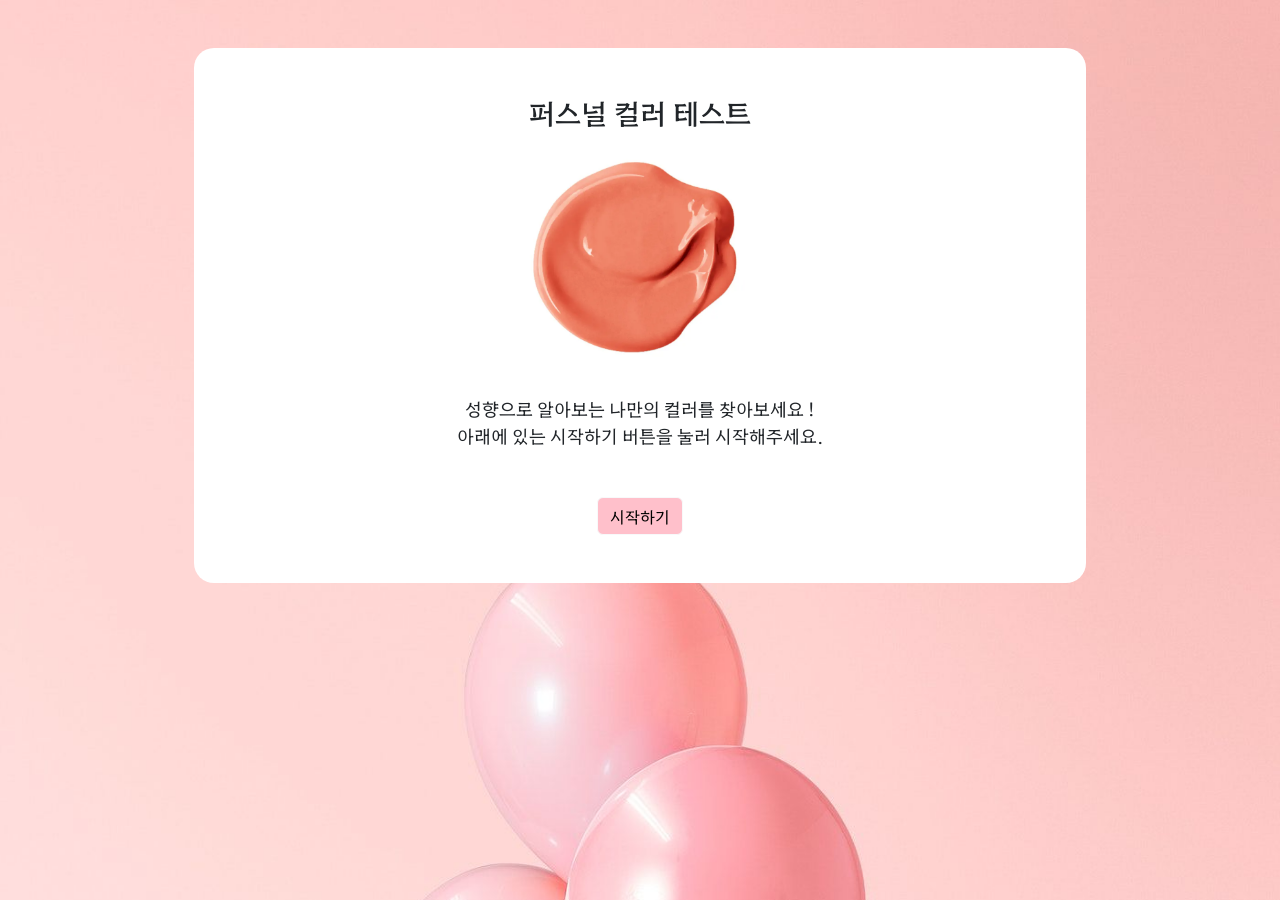
<file: index.html>
<!DOCTYPE html>
<html lang="ko">

<head>
  <meta charset="UTF-8">
  <meta http-equiv="X-UA-Compatible" content="IE=edge">
  <meta name="viewport" content="width=device-width, initial-scale=1.0">
  <meta name="keywords" content="나의 성향 컬러 테스트">
  <meta name="description" content="나의 성향 컬러 테스트">

  <!-- sns share -->
  <meta property="og:url" content="" />
  <meta property="og:title" content="나의 성향 컬러 테스트" />
  <meta property="og:type" content="website" />
  <meta property="og:image" content="./img/gummybear.jpg"/>
  <meta property="og:description" content="성향으로 알아보는 컬러 테스트" />

  <!-- favicon -->
  <link rel="shortcut icon" href="./img/favicon.ico">
  <link rel="apple-touch-icon-precomposed" href="img/favicon.ico">

  <title>퍼스널 컬러 테스트</title>
  <link href="https://cdn.jsdelivr.net/npm/bootstrap@5.2.1/dist/css/bootstrap.min.css" rel="stylesheet"
    integrity="sha384-iYQeCzEYFbKjA/T2uDLTpkwGzCiq6soy8tYaI1GyVh/UjpbCx/TYkiZhlZB6+fzT" crossorigin="anonymous">
  <link rel="preconnect" href="https://fonts.googleapis.com">
  <link rel="preconnect" href="https://fonts.gstatic.com" crossorigin>
  <link href="https://fonts.googleapis.com/css2?family=Hahmlet&display=swap" rel="stylesheet">
  <link rel="stylesheet" href="./css/default.css">
  <link rel="stylesheet" href="./css/main.css">
  <link rel="stylesheet" href="./css/qna.css">
  <link rel="stylesheet" href="./css/animation.css">
  <link rel="stylesheet" href="./css/result.css">
  <script src="https://t1.kakaocdn.net/kakao_js_sdk/2.0.0/kakao.min.js" integrity="sha384-PFHeU/4gvSH8kpvhrigAPfZGBDPs372JceJq3jAXce11bVA6rMvGWzvP4fMQuBGL" crossorigin="anonymous"></script>
  <script>
    // SDK를 초기화 합니다. 사용할 앱의 JavaScript 키를 설정해야 합니다.
    // developers.kakao.com 접속 → 로그인 → 내 애플리케이션 → 해당 애플리케이션 앱키 복사 후 붙여넣기
    Kakao.init('JAVASCRIPTKEY');
    // SDK 초기화 여부를 판단합니다.
    Kakao.isInitialized();
  </script>
</head>

<body>
  <div class = "container">
  <section id="main" class="mx-auto mt-5">
    <h3 class="pt-5">퍼스널 컬러 테스트</h3>
    <div class="col-lg-6 col-md-8 col-sm-10 col-12 mx-auto">
      <img src="./img/coral.png"  width="250" height="250" class="img-fluid" alt="mainImage">
    </div>
    <p class="text-center p-3">성향으로 알아보는 나만의 컬러를 찾아보세요 !<br>
      아래에 있는 시작하기 버튼을 눌러 시작해주세요.</p>
    <button type="button" class="btn btn-light mt-3 mb-5" style="background-color: pink"; onclick="js:begin()">시작하기</button>
  </section>
  <section id="qna">
    <div class="status mx-auto mt-5">
      <div class="statusBar"></div>
    </div>
    
    <div class="qBox my-5 p-3 mx-auto"></div>

    <div class="answerBox"></div>
  </section>
  <section id="result" class="mx-auto my-5 px-3 py-5">
    <h2>당신의 결과는?</h2>
    <div class="resultName"></div>
    <div id="resultImg" class="my-3 col-lg-6 col-md-8 col-sm-10 col-12 mx-auto">

    </div>
    <div class="resultDesc"></div>
    <button type="button" class="kakao my-3 py-2 px-3" onclick="js:setShare()">공유하기</button>
  </section>
  <script src="./js/data.js"></script>
  <script src="./js/start.js"></script>
  <script src="./js/share.js"></script>
</body>

</html>
</file>
<file: css/default.css>
/* 파일에 전체적으로 영향을 주는 css */


body {
  background-image: url("../img/balloon_wallpaper.jpg");
  background-size: cover;
  background-position: center center;
  background-repeat:  no-repeat;
  background-attachment: fixed;
  
  
 }
  
  * {
    font-family: 'Hahmlet', serif;
  }
  
  p {
    font-size: 18px;
  }
</file>
<file: css/main.css>
/* main섹션에 해당하는 css */
#main {
    background-color: white;
    width: 80%;
    text-align: center;
   border-radius: 20px;
}
</file>
<file: css/qna.css>
#qna {
  display: none;
}

.qBox {
  background-color: whitesmoke;
  text-align: center;
  border-radius: 20px;
  font-size: 20px;
  width: 80%;
}

.answerList {
  background-color: whitesmoke;
  border-radius: 20px;
  display: block;
  width: 80%;
  border: 0px;
}

/* 커서가 요소 위에 올라가 있거나 선택했을때 */
.answerList:hover, .answerList:focus {
  background-color: palevioletred;
  color: whitesmoke;
}

.status {
  height: 20px;
  width: 80%;
  background-color: white;
  border-radius: 20px;
}

.statusBar {
  height: 100%;
  border-radius: 20px;
  /* Permalink - use to edit and share this gradient: https://colorzilla.com/gradient-editor/#febbbb+0,fe9090+45,ff5c5c+100;Red+3D+%231 */
  background: #febbbb; /* Old browsers */
  background: -moz-linear-gradient(top,  #febbbb 0%, #fe9090 45%, #ff5c5c 100%); /* FF3.6-15 */
  background: -webkit-linear-gradient(top,  #febbbb 0%,#fe9090 45%,#ff5c5c 100%); /* Chrome10-25,Safari5.1-6 */
  background: linear-gradient(to bottom,  #febbbb 0%,#fe9090 45%,#ff5c5c 100%); /* W3C, IE10+, FF16+, Chrome26+, Opera12+, Safari7+ */
  filter: progid:DXImageTransform.Microsoft.gradient( startColorstr='#febbbb', endColorstr='#ff5c5c',GradientType=0 ); /* IE6-9 */
}
</file>
<file: css/animation.css>
@keyframes fadeIn {
  from {
    opacity: 0;
  }

  to {
    opacity: 1;
  }
}

@keyframes fadeOut {
  from {
    opacity: 1;
  }

  to {
    opacity: 0;
  }
}


/* Chorme */
@-webkit-keyframes fadeIn {
  from {
    opacity: 0;
  }

  to {
    opacity: 1;
  }
}

@-webkit-keyframes fadeOut {
  from {
    opacity: 1;
  }

  to {
    opacity: 0;
  }
}

.fadeIn{
  animation: fadeIn;
  animation-duration: 0.5s;
}
</file>
<file: css/result.css>
#result{
  display: none;
  background-color: whitesmoke;
  width: 80%;
  text-align: center;
  border-radius: 20px;
}

#shareResult {
  background-color: black;
  width: 80%;
  text-align: center;
  border-radius: 20px;
}

.resultName {
  font-size: 20px;
}

.kakao {
  color: white;
  background-color: #FEE500;
  border: 0px;
  border-radius: 20px;
}

.kakao:hover, .kakao:focus {
  background-color: #fff066;
  color: white;
}

.gohome {
  color: white;
  background-color: pink;
  border: 0px;
  border-radius: 20px;
}

.gohome:hover, .gohome:focus {
  background-color: palevioletred;
  color: white;
}
</file>
